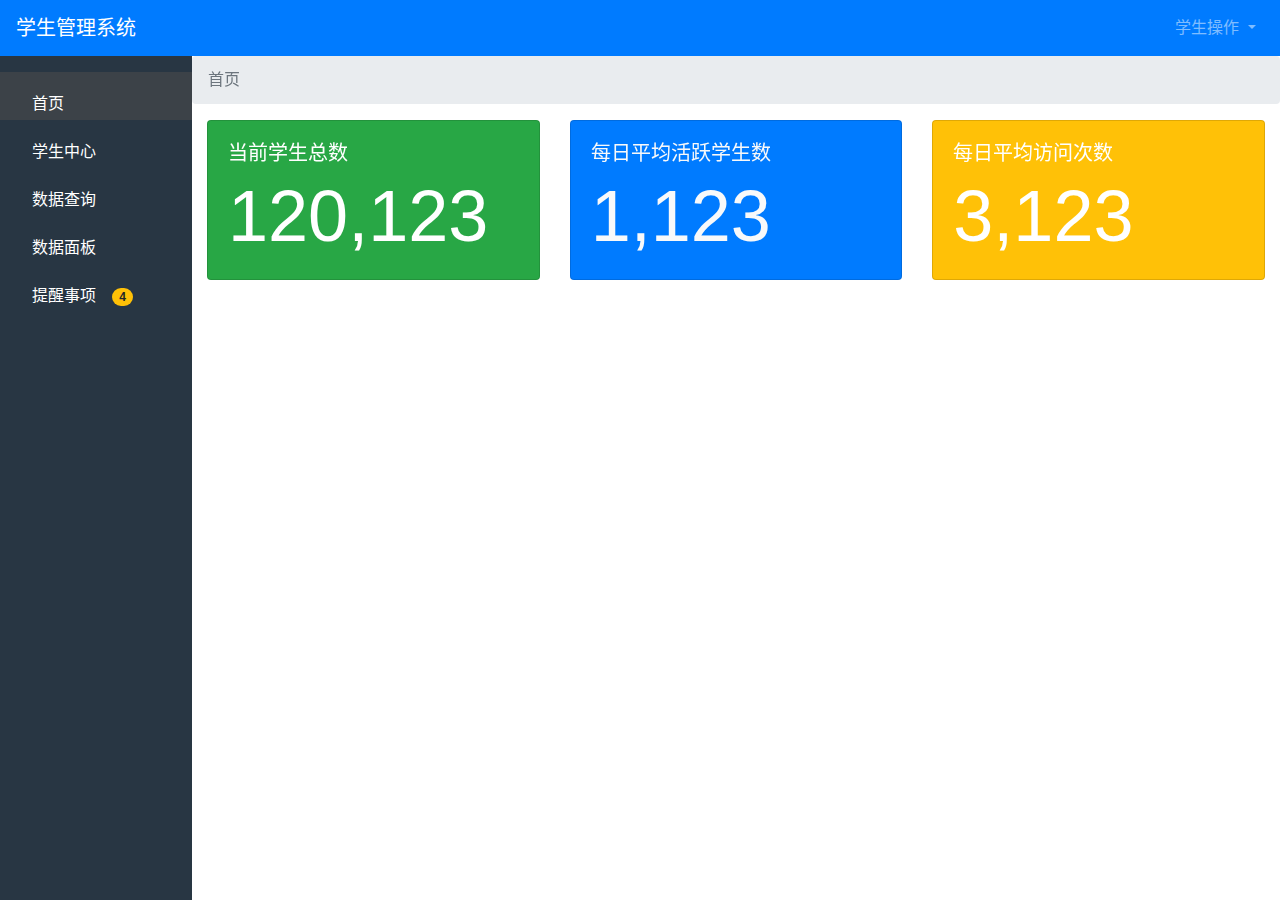
<file: index.html>
<!doctype html>
<html lang="zh-CN">
	<head>
		<meta charset="utf-8">
		<meta name="viewport" content="width=device-width, initial-scale=1, shrink-to-fit=no">
		<link rel="stylesheet" href="css/bootstrap.min.css">
		<link href="css/style.css" rel="stylesheet">
		<title>首页</title>
	</head>
	<body>
		<nav class="navbar navbar-expand navbar-dark bg-primary navbar-collapse fixed-top">
			<a class="navbar-brand " href="#">学生管理系统</a>
			<ul class="navbar-nav ml-auto ">
				<li class="nav-item dropdown">
					<a class="nav-link dropdown-toggle" href="#" id="navbarDropdown" role="button" data-toggle="dropdown"
					 aria-expanded="false">
						学生操作
					</a>
					<div class="dropdown-menu" aria-labelledby="navbarDropdown">
						<a class="dropdown-item" href="#">个人中心</a>
						<div class="dropdown-divider"></div>
						<a class="dropdown-item" href="#">退出</a>
					</div>
				</li>
			</ul>
		</nav>
		</div>
		<div class="bd-example a pt-3">
			<ul class="nav flex-column ">
				<li class="nav-item b">
					<a class="nav-link text-white d nav-active" href="index.html">首页</a>
				</li>
				<li class="nav-item b">
					<a class="nav-link text-white d" href="user.html">学生中心</a>
				</li>
				<li class="nav-item b">
					<a class="nav-link text-white d" href="search.html">数据查询</a>
				</li>
				<li class="nav-item b">
					<a class="nav-link text-white d" href="data.html">数据面板</a>
				</li>
				<li class="nav-item b">
					<a class="nav-link text-white d" href="tip.html">提醒事项<span class="badge badge-pill badge-warning ml-3">4</span></a>
				</li>
			</ul>
		</div>
		<div class="bd-example c overflow-auto">
			<nav aria-label="breadcrumb">
				<ol class="breadcrumb">
					<li class="breadcrumb-item active" aria-current="page">首页</li>
				</ol>
			</nav>
			<div class="container-fluid">
				<div class="row">
					<div class="col-lg-4 mb-2">
						<div class="card text-white card-light bg-success">
							<div class="card-body">
								<h5>当前学生总数</h5>
								<p class="card-text display-3">120,123</p>
							</div>
						</div>
					</div>
					<div class="col-lg-4 mb-2">
						<div class="card text-light card-light bg-primary">
							<div class="card-body">
								<h5>每日平均活跃学生数</h5>
								<p class="card-text display-3">1,123</p>
							</div>
						</div>
					</div>
					<div class="col-lg-4 mb-2">
						<div class="card text-white card-light bg-warning">
							<div class="card-body">
								<h5>每日平均访问次数</h5>
								<p class="card-text display-3">3,123</p>
							</div>
						</div>
					</div>
				</div>
			</div>
			<script src="js/jquery.slim.min.js"></script>
			<script src="js/bootstrap.bundle.min.js"></script>
	</body>
</html>
</file>
<file: css/style.css>
.a{
	background-color: #283643;
	width: 12rem;
	margin-bottom: 0;
	/* padding-top:1rem ; */
	position: fixed;
	top:3.5rem;
	bottom: 0;
}
.b:hover{
	background-color: #3c4248;
}
.nav-active{
	background-color: #3c4248;
}
.c{
	position: fixed;
	top:3.5rem;
	bottom: 0;
	left: 12rem;
	right: 0;
}
.d{
	padding-left: 2rem;
	padding-right: 2rem;
	height: 3rem;
	line-height: 3rem;
}
.mianban{
	height: 3rem;
	line-height: 3rem;
	color: #6c757d;
	border-bottom: 2px solid #E9ECEF;
}
</file>
